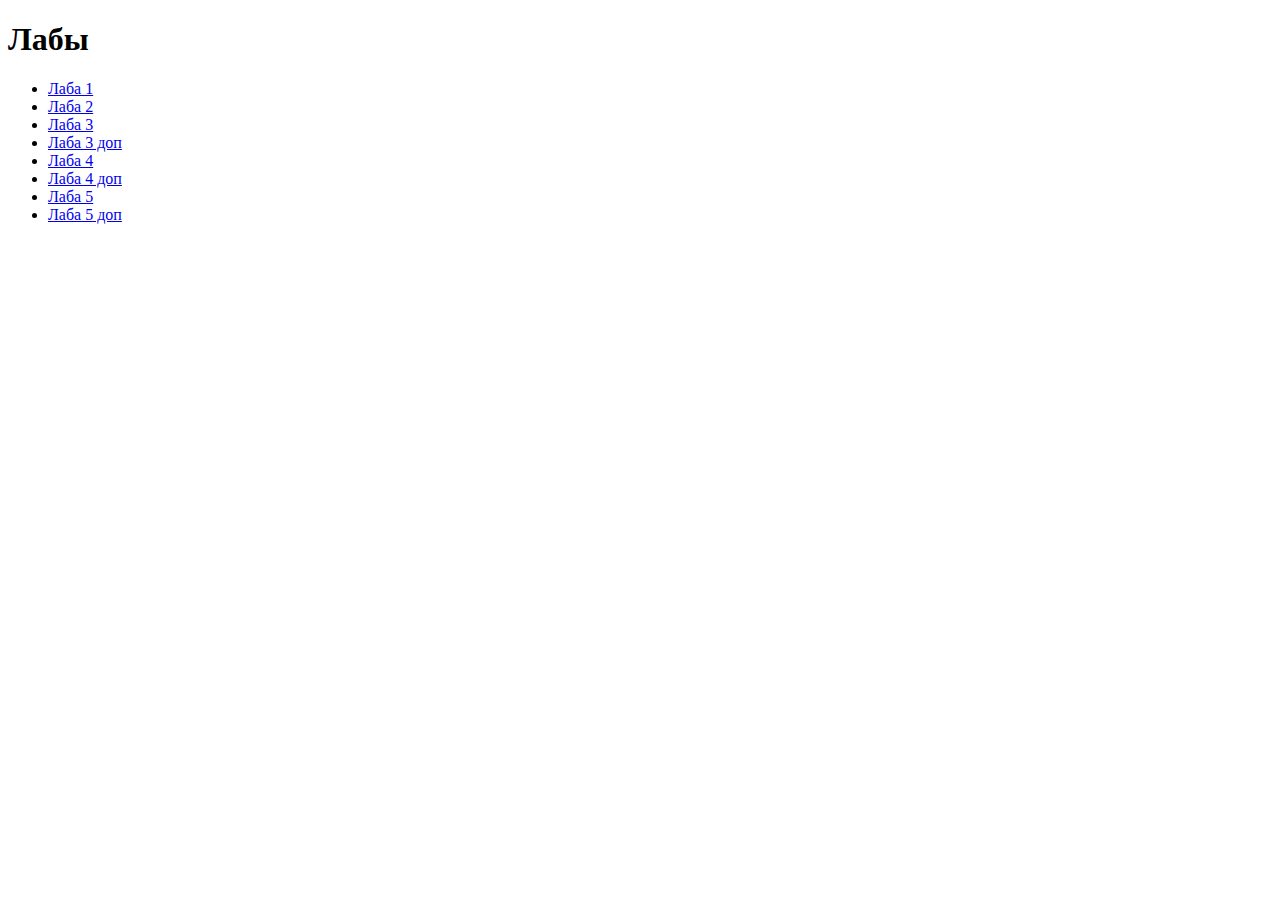
<file: index.html>
<!DOCTYPE html>
<html lang="en">
 <head>
    <meta name="viewport" content="width=device-width, initial-scale=1.0">
    <meta charset="UTF-8">
  <title>LABs</title>
 </head>
 <body>
  <h1>Лабы</h1>
  <ul>
    <li><a href = "laba1/index.html">Лаба 1 </a></li>
    <li><a href = "laba2/6_lab_EVT.html">Лаба 2 </a></li>
    <li><a href = "laba3/EVT_lab7.html">Лаба 3 </a></li>
    <li><a href = "lab3-dop/index.html">Лаба 3 доп </a></li>
     <li><a href = "laba4/EVT_lab8.html">Лаба 4 </a></li>
     <li><a href = "laba4-dop/index.html">Лаба 4 доп</a></li>
     <li><a href = "laba5/EVT_lab9.html">Лаба 5 </a></li>
     <li><a href = "laba5-dop/index.html">Лаба 5 доп </a></li>
  </ul>
 </body>
</html>
</file>
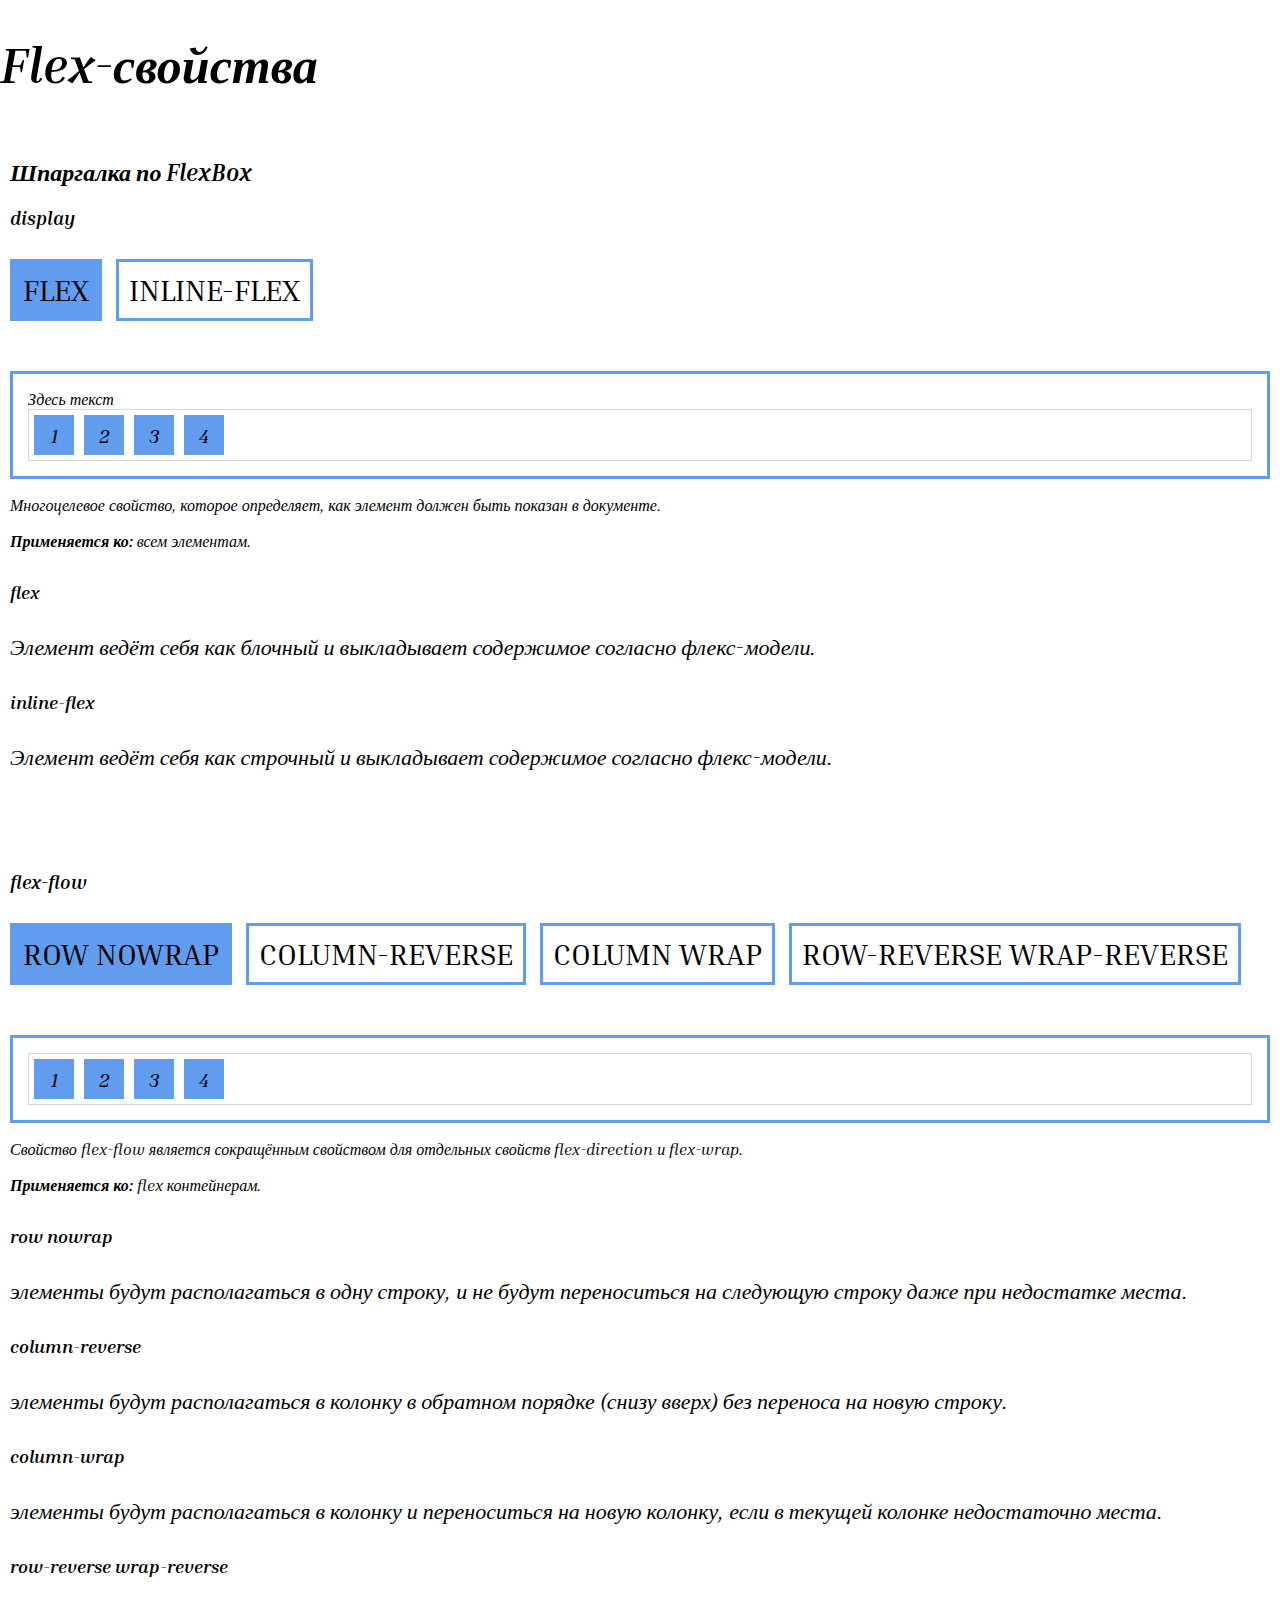
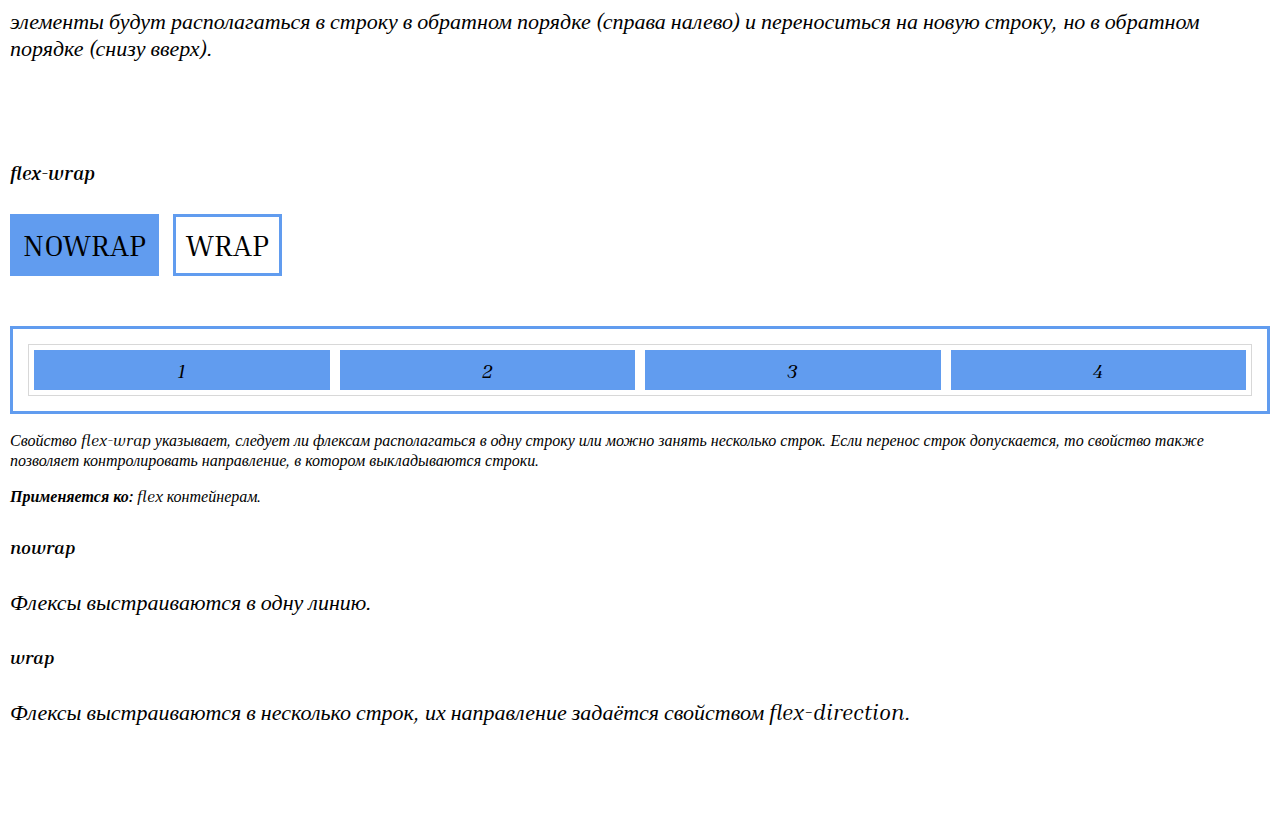
<file: lab3-dop/index.html>
<!DOCTYPE html>
<html lang="en">
<head>
    <meta charset="UTF-8">
    <meta http-equiv="X-UA-Compatible" content="IE=edge">
    <meta name="viewport" content="width=device-width, initial-scale=1.0">
    <link rel="stylesheet" href="style.css">
    <title>Flex</title>
</head>
<body>
    <header>
        <h1>Flex-свойства</h1>
        </header>
    <main>
        <h2>Шпаргалка по FlexBox</h2>
        <div class = 'property flex' id ='first-property'>
            <h3>display</h3>
            <div class = 'buttons'>
                <button id = 'flex-button' class = 'active'>flex</button>
                <button id = 'inline-flex-button'>inline-flex</button>
            </div>
            <div class = 'picture'>
                <p>Здесь текст</p>
                <div class = 'squares'>
                    <div>1</div>
                    <div>2</div>
                    <div>3</div>
                    <div>4</div>
                </div>
            </div>
            <div class = 'description'>
                <p class = 'first-descrip'>Многоцелевое свойство, которое определяет, как элемент должен быть показан в документе.</p>
                <p class = 'second-descrip'>всем элементам.</p>
                <div class = 'property-description'>
                    <h5>flex</h5>
                    <p>
                        Элемент ведёт себя как блочный и выкладывает содержимое согласно флекс-модели.</p>
                </div>
                <div class = 'property-description'>
                    <h5>inline-flex</h5>
                    <p>
                        Элемент ведёт себя как строчный и выкладывает содержимое согласно флекс-модели.</p>
                </div>
            </div>
        </div>
        <div class="property" id="second-property">
            <h3>flex-flow</h3>
            <div class="buttons">
                <button id="row-nowrap-button" class="active">row nowrap</button>
                <button id="column-reverse-button">column-reverse</button>
                <button id="column-wrap-button">column wrap</button>
                <button id="wrap-reverse-button">row-reverse wrap-reverse</button>
            </div>
            <div class="picture">
                <div class="squares">
                    <div>1</div>
                    <div>2</div>
                    <div>3</div>
                    <div>4</div>
                </div>
            </div>
            <div class="description">
                <p class="first-descrip">Свойство flex-flow является сокращённым свойством для отдельных свойств flex-direction и flex-wrap.</p>
                <p class="second-descrip">flex контейнерам.</p>
                <div class="property-description">
                    <h5>row nowrap</h5>
                    <p>
                        элементы будут располагаться в одну строку, и не будут переноситься на следующую строку даже при недостатке места.</p>
                </div>
                <div class="property-description">
                    <h5>column-reverse</h5>
                    <p>
                        элементы будут располагаться в колонку в обратном порядке (снизу вверх) без переноса на новую строку.</p>
                </div>
                <div class="property-description">
                    <h5>column-wrap</h5>
                    <p>
                        элементы будут располагаться в колонку и переноситься на новую колонку, если в текущей колонке недостаточно места.</p>
                </div>
                <div class="property-description">
                    <h5>row-reverse wrap-reverse</h5>
                    <p>
                        элементы будут располагаться в строку в обратном порядке (справа налево) и переноситься на новую строку, но в обратном порядке (снизу вверх).</p>
                </div>
            </div>
        </div>
        
        
        <div class="property" id="third-property">
            <h3>flex-wrap</h3>
            <div class="buttons">
                <button id="nowrap-button" class="active">nowrap</button>
                <button id="wrap-button">wrap</button>
                
            </div>
            <div class="picture">
                <div class="squares">
                    <div>1</div>
                    <div>2</div>
                    <div>3</div>
                    <div>4</div>
                  
                </div>
            </div>
            <div class="description">
                <p class="first-descrip">Свойство flex-wrap указывает, следует ли флексам располагаться в одну строку или можно занять несколько строк. Если перенос строк допускается, то свойство также позволяет контролировать направление, в котором выкладываются строки.</p>
                <p class="second-descrip">flex контейнерам.</p>
                <div class="property-description">
                    <h5>nowrap</h5>
                    <p>Флексы выстраиваются в одну линию.</p>
                </div>
                <div class="property-description">
                    <h5>wrap</h5>
                    <p>Флексы выстраиваются в несколько строк, их направление задаётся свойством flex-direction.</p>
                </div>
               
            </div>
        </div>
    </main>
    
    <script src="script.js"></script>
</body>
</html>
</file>
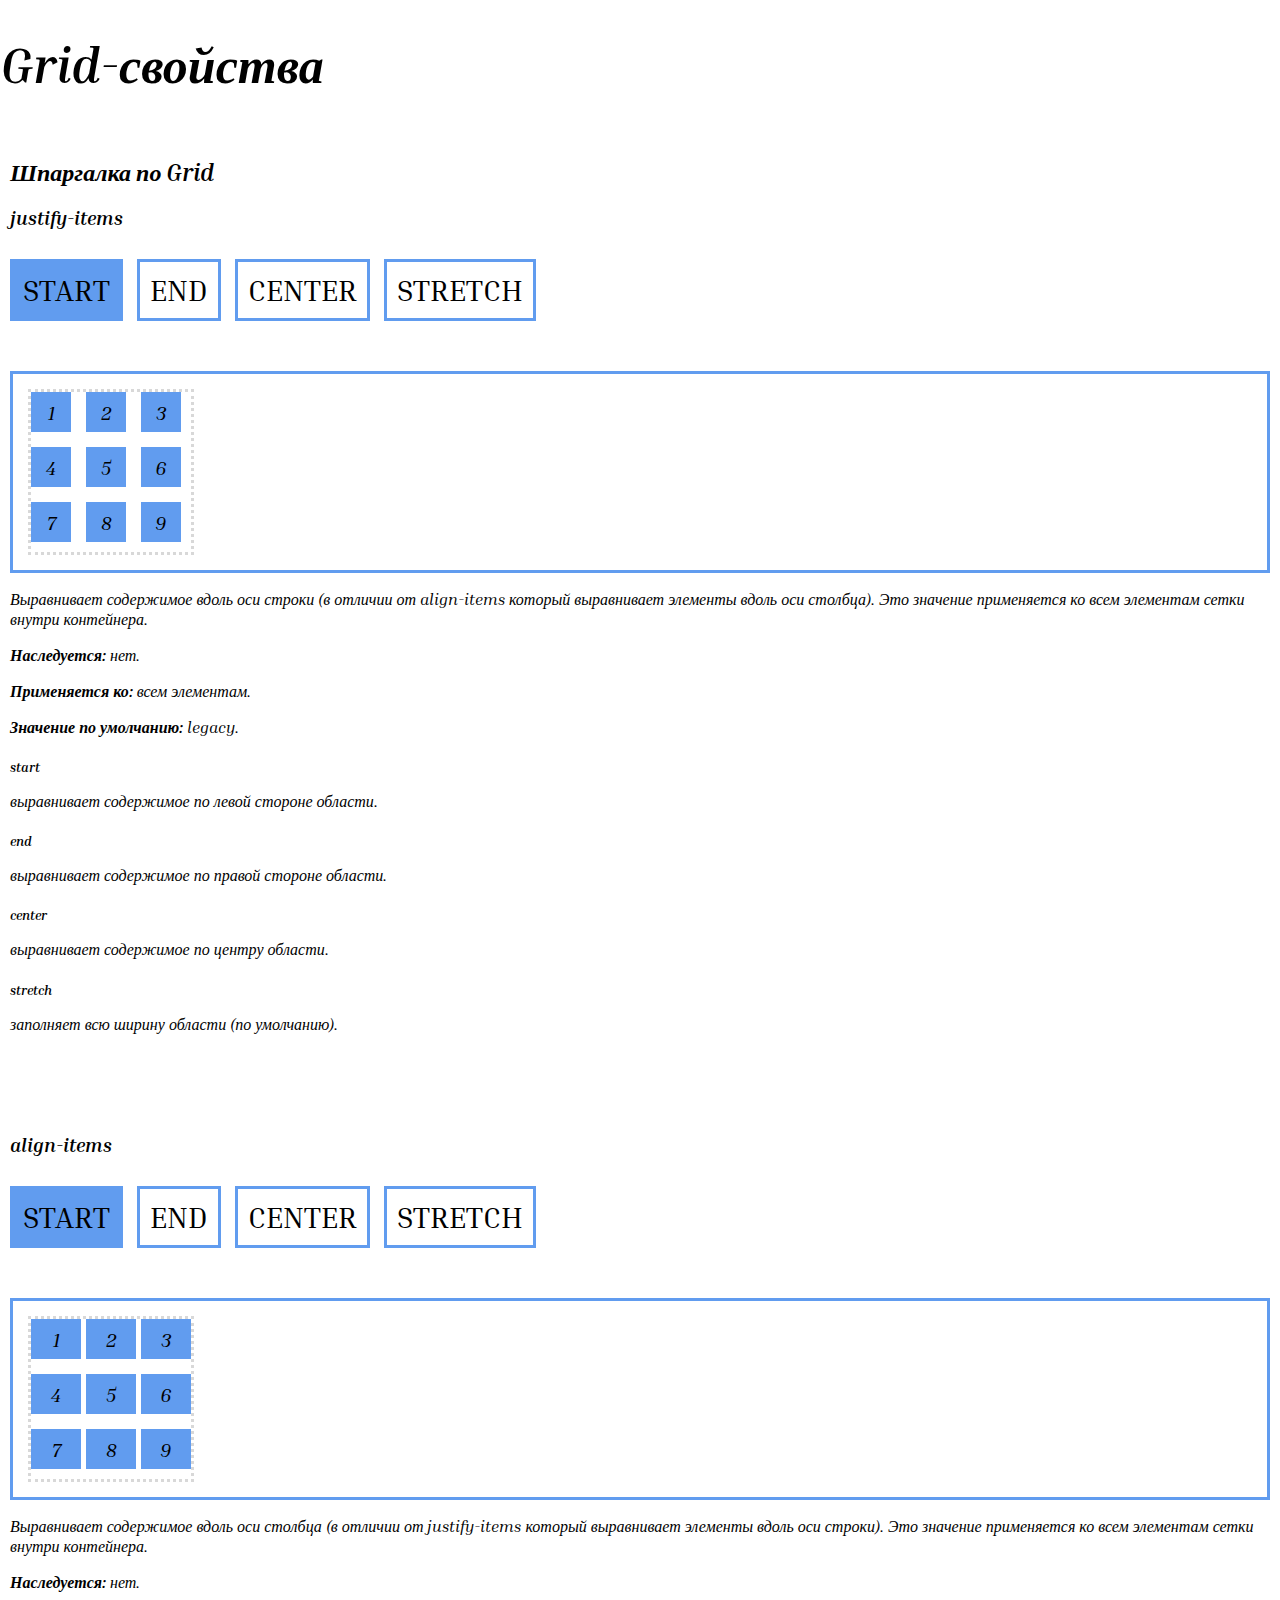
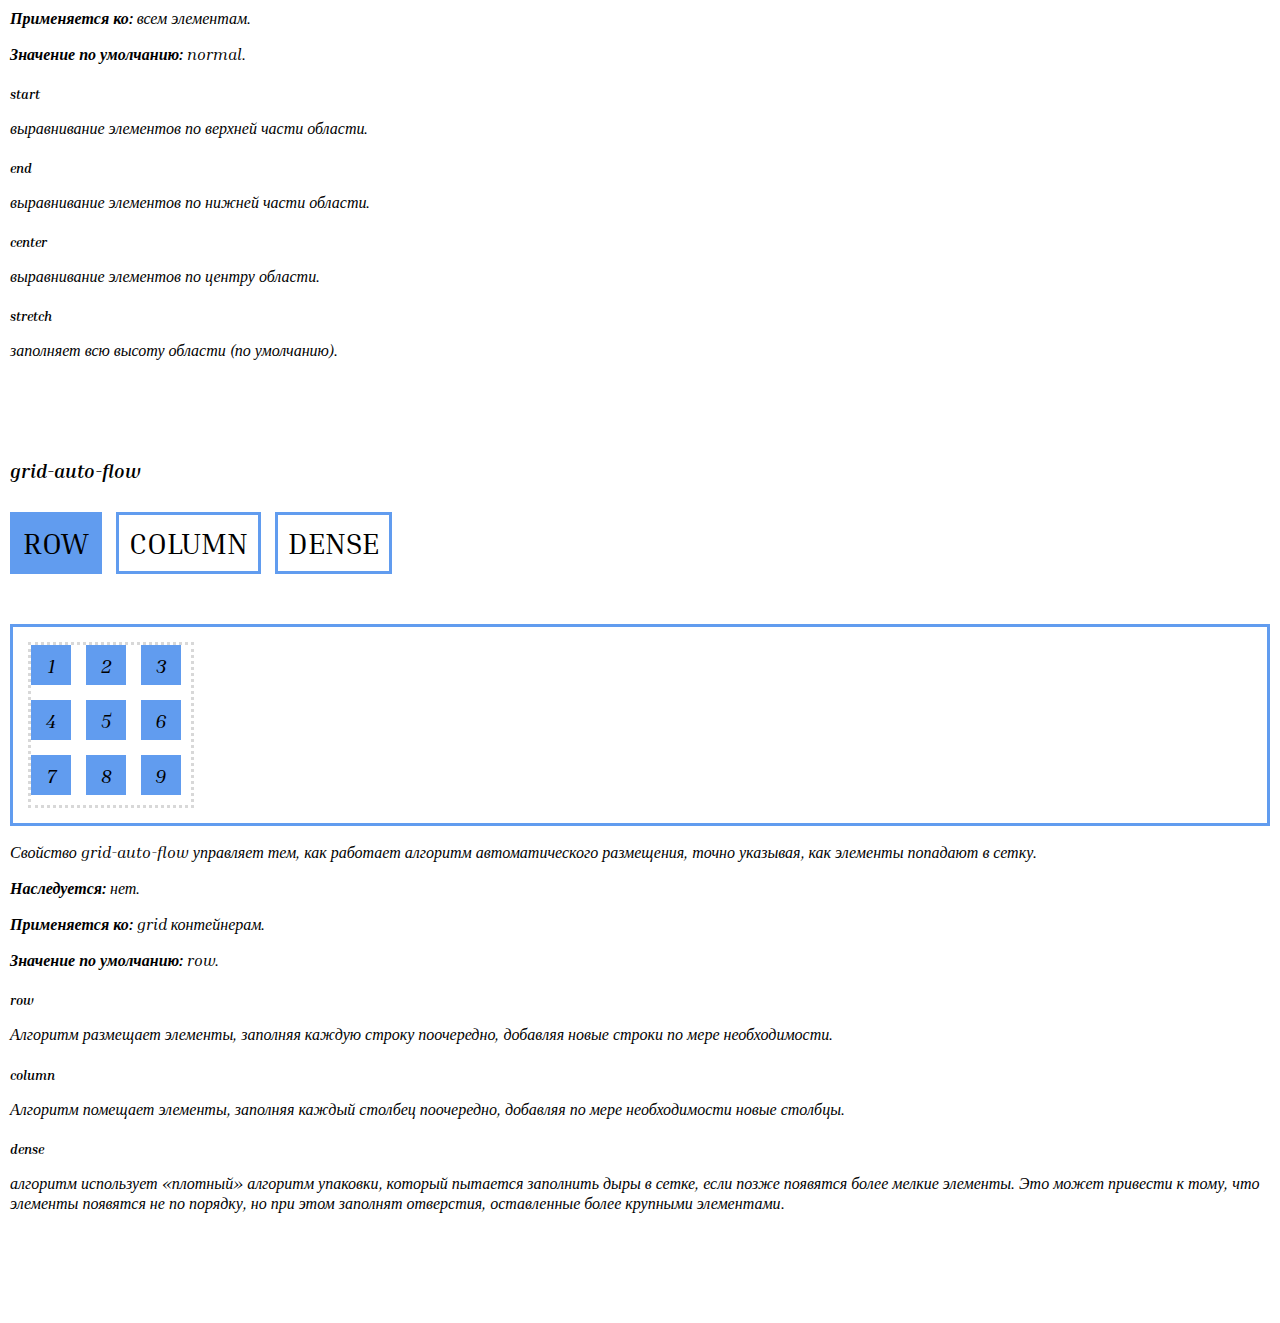
<file: laba4-dop/index.html>
<!DOCTYPE html>
<html lang="en">
<head>
    <meta charset="UTF-8">
    <meta http-equiv="X-UA-Compatible" content="IE=edge">
    <meta name="viewport" content="width=device-width, initial-scale=1.0">
    <link rel="stylesheet" href="style.css">
    <title>grid</title>
</head>
    <body>
        <header>
            <h1>Grid-свойства</h1>
           
        </header>
        <main>
            <h2>Шпаргалка по Grid</h2>
            <div class = 'property start' id ='first-property'>
                <h3>justify-items</h3>
                <div class = 'buttons'>
                    <button id = 'ji-start-button' class = 'active'>start</button>
                    <button id = 'ji-end-button'>end</button>
                    <button id = 'ji-center-button'>center</button>
                    <button id = 'ji-stretch-button'>stretch</button>
                </div>
                <div class = 'picture'>
                    <div class = 'squares'>
                        <div>1</div>
                        <div>2</div>
                        <div>3</div>
                        <div>4</div>
                        <div>5</div>
                        <div>6</div>
                        <div>7</div>
                        <div>8</div>
                        <div>9</div>
                    </div>
                </div>
                <div class = 'description'>
                    <p class = 'first-descrip'>Выравнивает содержимое вдоль оси строки (в отличии от align-items который выравнивает элементы вдоль оси столбца). Это значение применяется ко всем элементам сетки внутри контейнера.</p>
                    <p class = 'second-descrip'> нет.</p>
                    <p class = 'third-descrip'>всем элементам.</p>
                    <p class = 'fourth-descrip'> legacy.</p>
                    <div class = 'property-description'>
                        <h5>start</h5>
                        <p>
                            выравнивает содержимое по левой стороне области.</p>
                    </div>
                    <div class = 'property-description'>
                        <h5>end</h5>
                        <p>
                            выравнивает содержимое по правой стороне области.</p>
                    </div>
                    <div class = 'property-description'>
                        <h5>center</h5>
                        <p>
                            выравнивает содержимое по центру области.</p>
                    </div>
                    <div class = 'property-description'>
                        <h5>stretch</h5>
                        <p>
                            заполняет всю ширину области (по умолчанию).</p>
                    </div>
                </div>
            </div>
            <div class = 'property' id ='second-property'>
                <h3>align-items</h3>
                <div class = 'buttons'>
                    <button id = 'ai-start-button' class = 'active'>start</button>
                    <button id = 'ai-end-button'>end</button>
                    <button id = 'ai-center-button'>center</button>
                    <button id = 'ai-stretch-button'>stretch</button>
                </div>
                <div class = 'picture'>
                    <div class = 'squares'>
                        <div>1</div>
                        <div>2</div>
                        <div>3</div>
                        <div>4</div>
                        <div>5</div>
                        <div>6</div>
                        <div>7</div>
                        <div>8</div>
                        <div>9</div>
                    </div>
                </div>
                <div class = 'description'>
                    <p class = 'first-descrip'>Выравнивает содержимое вдоль оси столбца (в отличии от justify-items который выравнивает элементы вдоль оси строки). Это значение применяется ко всем элементам сетки внутри контейнера.</p>
                    <p class = 'second-descrip'> нет.</p>
                    <p class = 'third-descrip'>всем элементам.</p>
                    <p class = 'fourth-descrip'> normal.</p>
                    <div class = 'property-description'>
                        <h5>start</h5>
                        <p>
                            выравнивание элементов по верхней части области.</p>
                    </div>
                    <div class = 'property-description'>
                        <h5>end</h5>
                        <p>
                            выравнивание элементов по нижней части области.</p>
                    </div>
                    <div class = 'property-description'>
                        <h5>center</h5>
                        <p>
                            выравнивание элементов по центру области.</p>
                    </div>
                    <div class = 'property-description'>
                        <h5>stretch</h5>
                        <p>
                            заполняет всю высоту области (по умолчанию).</p>
                    </div>
                </div>
            </div>
            <div class = 'property' id ='third-property'>
                <h3>grid-auto-flow</h3>
                <div class = 'buttons'>
                    <button id = 'gaf-row-button' class = 'active'>row</button>
                    <button id = 'gaf-column-button'>column</button>
                    <button id = 'gaf-dense-button'>dense</button>
                </div>
                <div class = 'picture'>
                    <div class = 'squares'>
                        <div>1</div>
                        <div>2</div>
                        <div>3</div>
                        <div>4</div>
                        <div>5</div>
                        <div>6</div>
                        <div>7</div>
                        <div>8</div>
                        <div>9</div>
                    </div>
                </div>
                <div class = 'description'>
                    <p class = 'first-descrip'>
                        Свойство grid-auto-flow управляет тем, как работает алгоритм автоматического размещения, точно указывая, как элементы попадают в сетку.</p>
                        <p class = 'second-descrip'> нет.</p>
                        <p class = 'third-descrip'>grid контейнерам.</p>
                        <p class = 'fourth-descrip'>  row.</p>
                        <div class = 'property-description'>
                            <h5>row</h5>
                            <p>Алгоритм размещает элементы, заполняя каждую строку поочередно, добавляя новые строки по мере необходимости.</p>
                        </div>
                        <div class = 'property-description'>
                            <h5>column</h5>
                            <p>Алгоритм помещает элементы, заполняя каждый столбец поочередно, добавляя по мере необходимости новые столбцы.</p>
                        </div>
                        <div class = 'property-description'>
                            <h5>dense</h5>
                            <p>алгоритм использует «плотный» алгоритм упаковки, который пытается заполнить дыры в сетке, если позже появятся более мелкие элементы. Это может привести к тому, что элементы появятся не по порядку, но при этом заполнят отверстия, оставленные более крупными элементами.</p>
                        </div>
                    </div>
            </div>
        </main>
    </body>
    <script src = 'script.js'></script>
</html>
</file>
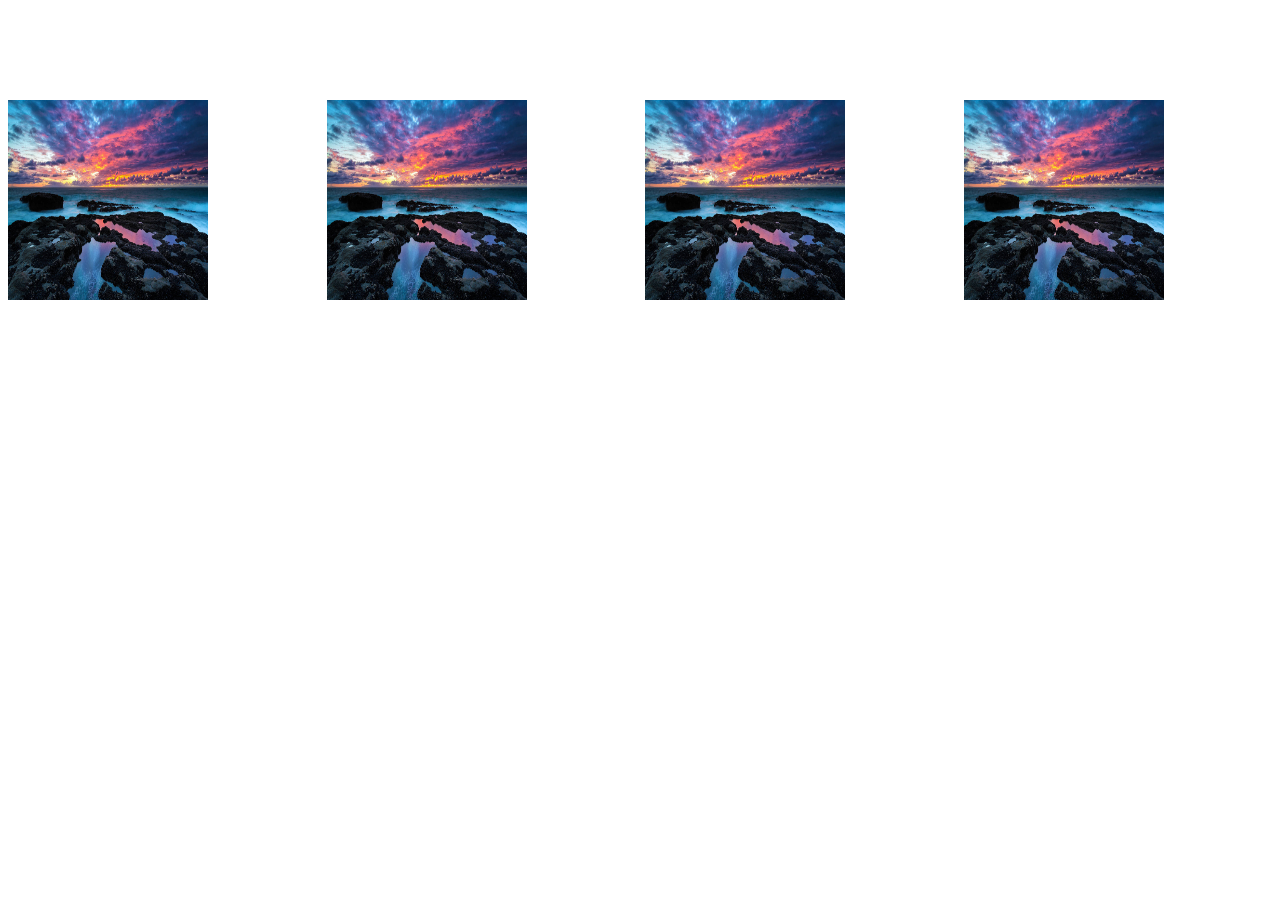
<file: laba5-dop/index.html>
<!DOCTYPE html>
<html lang="en">
<head>
    <meta charset="UTF-8">
    <meta http-equiv="X-UA-Compatible" content="IE=edge">
    <meta name="viewport" content="width=device-width, initial-scale=1.0">
    <link rel="stylesheet" href="style.css">
    <title>Flex</title>
</head>
<body>
    <div class = 'images'>
        <div class = 'image-container'>
            <img src = 'image.jpg'>
        </div>
        <div class = 'image-container'>
            <img src = 'image.jpg'>
        </div>
        <div class = 'image-container'>
            <img src = 'image.jpg'>
        </div>
        <div class = 'image-container'>
            <img src = 'image.jpg'>
        </div>
    </div>
</body>
</html>
</file>
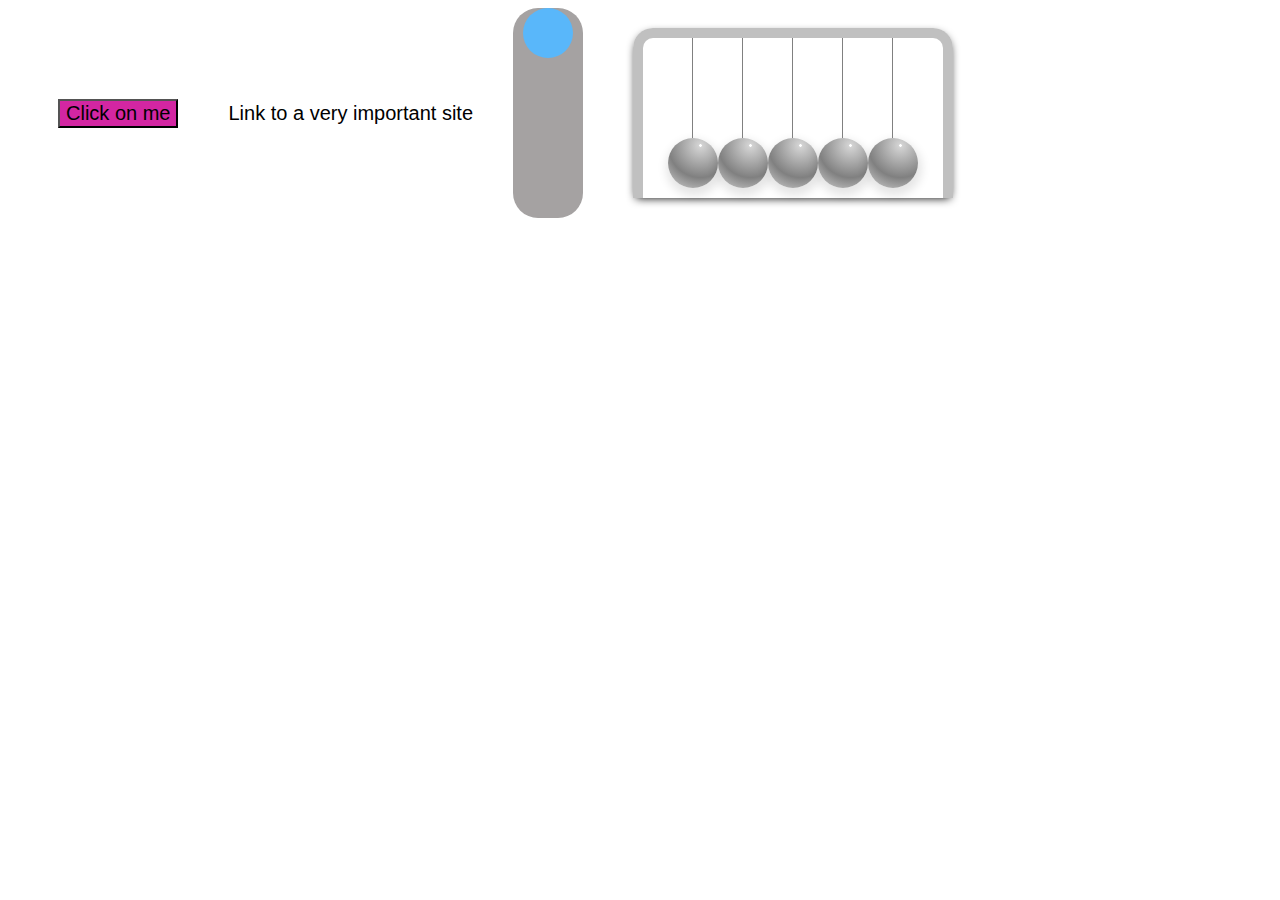
<file: laba2/6_lab_EVT.html>
<!DOCTYPE html>
<html lang="en">
<head>
    <meta charset="UTF-8">
    <meta http-equiv="X-UA-Compatible" content="IE=edge">
    <meta name="viewport" content="width=device-width, initial-scale=1.0">
    <link rel="stylesheet" href="style.css">
    <title>Анимации</title>
</head>
<body>
       <main>
        <div class = 'content'>
            <button>Click on me</button>
            <a href="#">Link to a very important site</a>  
            <div class="border">
                <div id="ball-container">
                  <div id="ball">
                  </div>
                </div>
              </div>
              <div class="container newton-container ">
                <div class="newton_cradle">
                    <div class="ball"></div>
                    <div class="ball"></div>
                    <div class="ball"></div>
                    <div class="ball"></div>
                    <div class="ball"></div>
                  </div>
              </div>                                   
    </main>
</body>                                                                                           
</html>
</file>
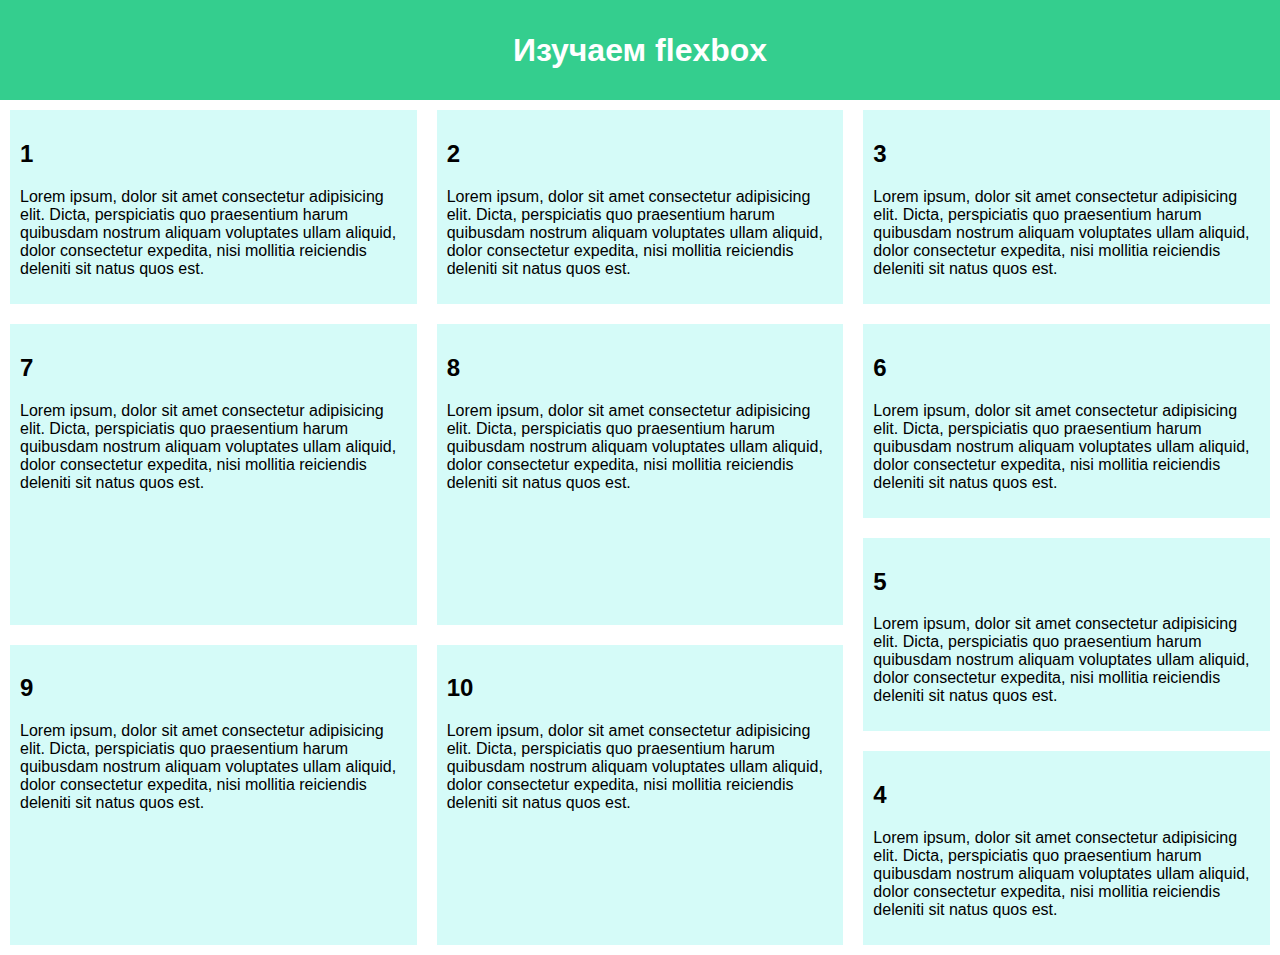
<file: laba3/EVT_lab7.html>
<!DOCTYPE html>
<html lang="en">
<head>
    <meta charset="UTF-8">
    <meta http-equiv="X-UA-Compatible" content="IE=edge">
    <meta name="viewport" content="width=device-width, initial-scale=1.0">
    <link rel="stylesheet" href="style.css">
    <title>Flex</title>
</head>
<body>
    <header>
        <h1>Изучаем flexbox</h1>
    </header>
    <div class = 'container'>
        <div class = 'first-line'>
            <article>
                <h2>1</h2>
                <p>Lorem ipsum, dolor sit amet consectetur adipisicing elit. Dicta, perspiciatis quo praesentium harum quibusdam nostrum aliquam voluptates ullam aliquid, dolor consectetur expedita, nisi mollitia reiciendis deleniti sit natus quos est.
                </p>
            </article>
            <article>
                <h2>2</h2>
                <p>Lorem ipsum, dolor sit amet consectetur adipisicing elit. Dicta, perspiciatis quo praesentium harum quibusdam nostrum aliquam voluptates ullam aliquid, dolor consectetur expedita, nisi mollitia reiciendis deleniti sit natus quos est.
                </p>
            </article>
            <article>
                <h2>3</h2>
                <p>Lorem ipsum, dolor sit amet consectetur adipisicing elit. Dicta, perspiciatis quo praesentium harum quibusdam nostrum aliquam voluptates ullam aliquid, dolor consectetur expedita, nisi mollitia reiciendis deleniti sit natus quos est.
                </p>
            </article>
        </div>
        <div class = 'second-line'>
            <div class = 'first-column'>
                <article>
                    <h2>4</h2>
                    <p>Lorem ipsum, dolor sit amet consectetur adipisicing elit. Dicta, perspiciatis quo praesentium harum quibusdam nostrum aliquam voluptates ullam aliquid, dolor consectetur expedita, nisi mollitia reiciendis deleniti sit natus quos est.
                    </p>
                </article>
                <article>
                    <h2>5</h2>
                    <p>Lorem ipsum, dolor sit amet consectetur adipisicing elit. Dicta, perspiciatis quo praesentium harum quibusdam nostrum aliquam voluptates ullam aliquid, dolor consectetur expedita, nisi mollitia reiciendis deleniti sit natus quos est.
                    </p>
                </article>
                <article>
                    <h2>6</h2>
                    <p>Lorem ipsum, dolor sit amet consectetur adipisicing elit. Dicta, perspiciatis quo praesentium harum quibusdam nostrum aliquam voluptates ullam aliquid, dolor consectetur expedita, nisi mollitia reiciendis deleniti sit natus quos est.
                    </p>
                </article>
            </div>
            <div class = 'second-column'>
                <div class = 'row-7-8'>
                    <article>
                        <h2>7</h2>
                        <p>Lorem ipsum, dolor sit amet consectetur adipisicing elit. Dicta, perspiciatis quo praesentium harum quibusdam nostrum aliquam voluptates ullam aliquid, dolor consectetur expedita, nisi mollitia reiciendis deleniti sit natus quos est.
                        </p>
                    </article><article>
                        <h2>8</h2>
                        <p>Lorem ipsum, dolor sit amet consectetur adipisicing elit. Dicta, perspiciatis quo praesentium harum quibusdam nostrum aliquam voluptates ullam aliquid, dolor consectetur expedita, nisi mollitia reiciendis deleniti sit natus quos est.
                        </p>
                    </article>
                </div>
                <div class = 'row-9-10'>
                 <article>
                    <h2>9</h2>
                    <p>Lorem ipsum, dolor sit amet consectetur adipisicing elit. Dicta, perspiciatis quo praesentium harum quibusdam nostrum aliquam voluptates ullam aliquid, dolor consectetur expedita, nisi mollitia reiciendis deleniti sit natus quos est.
                    </p>
                 </article>
                 <article>
                    <h2>10</h2>
                    <p>Lorem ipsum, dolor sit amet consectetur adipisicing elit. Dicta, perspiciatis quo praesentium harum quibusdam nostrum aliquam voluptates ullam aliquid, dolor consectetur expedita, nisi mollitia reiciendis deleniti sit natus quos est.
                    </p>
                 </article>
                </div>
            </div>
    </div>
</body>
</html>
</file>
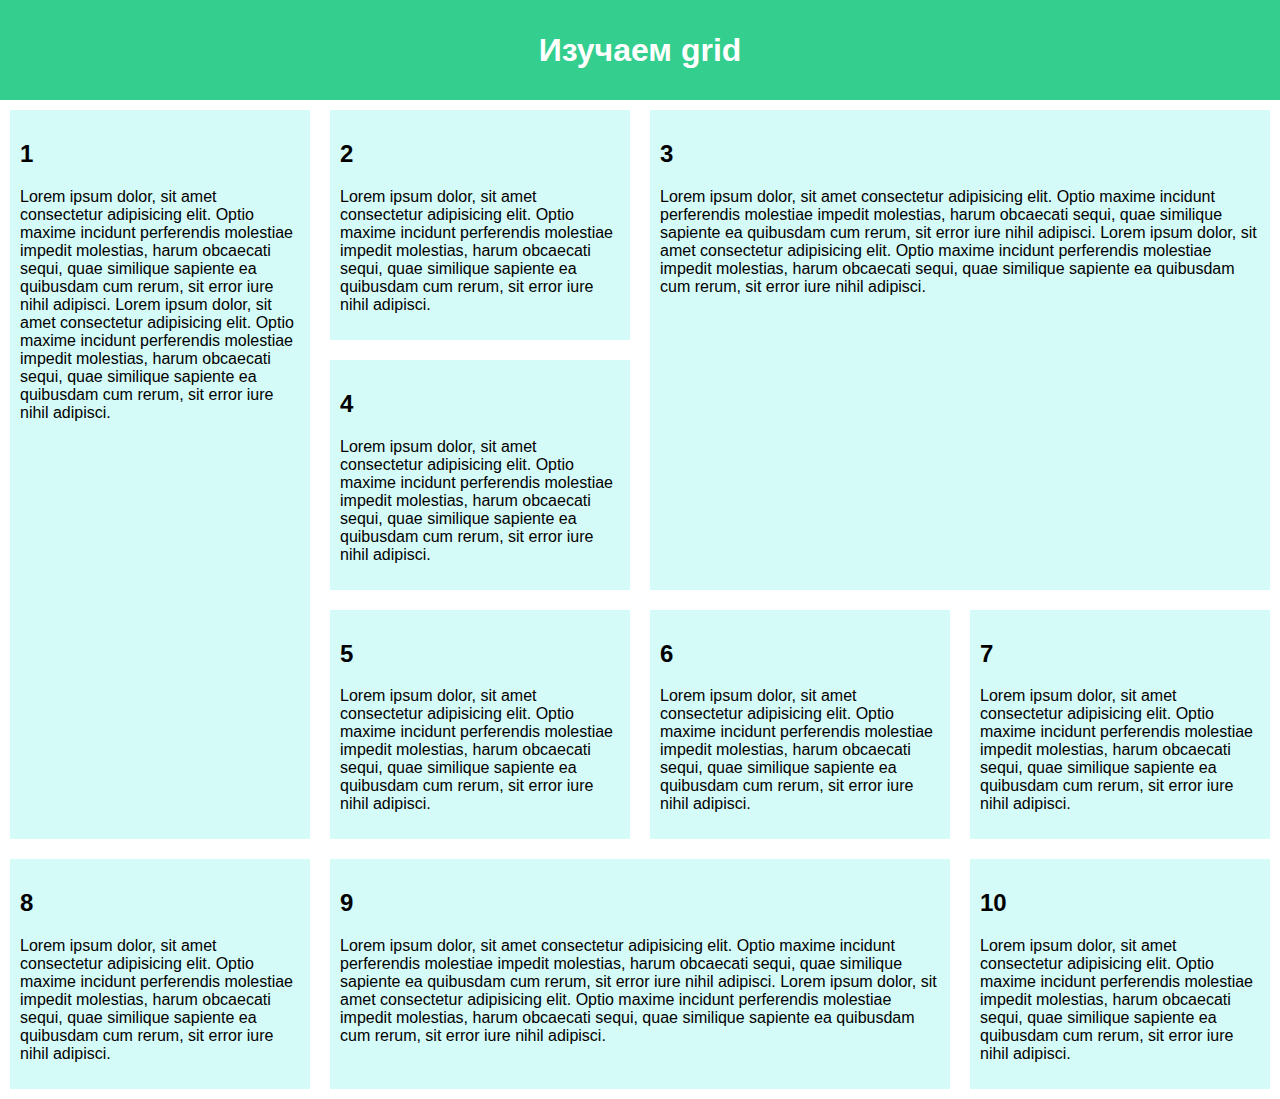
<file: laba4/EVT_lab8.html>
<!DOCTYPE html>
<html lang="en">
<head>
    <meta charset="UTF-8">
    <meta http-equiv="X-UA-Compatible" content="IE=edge">
    <meta name="viewport" content="width=device-width, initial-scale=1.0">
    <link rel="stylesheet" href="style.css">
    <title>grid</title>
</head>
<body>
    <header>
        <h1>Изучаем grid</h1>
    </header>
    <div class="grid">
        <article>
            <h2>1</h2>
            <p>Lorem ipsum dolor, sit amet consectetur adipisicing elit. Optio maxime incidunt perferendis molestiae impedit molestias, harum obcaecati sequi, quae similique sapiente ea quibusdam cum rerum, sit error iure nihil adipisci.
                Lorem ipsum dolor, sit amet consectetur adipisicing elit. Optio maxime incidunt perferendis molestiae impedit molestias, harum obcaecati sequi, quae similique sapiente ea quibusdam cum rerum, sit error iure nihil adipisci.</p>
        </article>
        <article>
            <h2>2</h2>
            <p>Lorem ipsum dolor, sit amet consectetur adipisicing elit. Optio maxime incidunt perferendis molestiae impedit molestias, harum obcaecati sequi, quae similique sapiente ea quibusdam cum rerum, sit error iure nihil adipisci.
            </p>
        </article>
        <article>
            <h2>3</h2>
            <p>Lorem ipsum dolor, sit amet consectetur adipisicing elit. Optio maxime incidunt perferendis molestiae impedit molestias, harum obcaecati sequi, quae similique sapiente ea quibusdam cum rerum, sit error iure nihil adipisci.
                Lorem ipsum dolor, sit amet consectetur adipisicing elit. Optio maxime incidunt perferendis molestiae impedit molestias, harum obcaecati sequi, quae similique sapiente ea quibusdam cum rerum, sit error iure nihil adipisci.</p>
        </article>
        <article>
            <h2>4</h2>
            <p>Lorem ipsum dolor, sit amet consectetur adipisicing elit. Optio maxime incidunt perferendis molestiae impedit molestias, harum obcaecati sequi, quae similique sapiente ea quibusdam cum rerum, sit error iure nihil adipisci.
            </p>
        </article>
        <article>
            <h2>5</h2>
            <p>Lorem ipsum dolor, sit amet consectetur adipisicing elit. Optio maxime incidunt perferendis molestiae impedit molestias, harum obcaecati sequi, quae similique sapiente ea quibusdam cum rerum, sit error iure nihil adipisci.
            </p>
        </article>
        <article>
            <h2>6</h2>
            <p>Lorem ipsum dolor, sit amet consectetur adipisicing elit. Optio maxime incidunt perferendis molestiae impedit molestias, harum obcaecati sequi, quae similique sapiente ea quibusdam cum rerum, sit error iure nihil adipisci.
            </p>
        </article>
        <article>
            <h2>7</h2>
            <p>Lorem ipsum dolor, sit amet consectetur adipisicing elit. Optio maxime incidunt perferendis molestiae impedit molestias, harum obcaecati sequi, quae similique sapiente ea quibusdam cum rerum, sit error iure nihil adipisci.
            </p>
        </article>
        <article>
            <h2>8</h2>
            <p>Lorem ipsum dolor, sit amet consectetur adipisicing elit. Optio maxime incidunt perferendis molestiae impedit molestias, harum obcaecati sequi, quae similique sapiente ea quibusdam cum rerum, sit error iure nihil adipisci.
            </p>
        </article>
        <article>
            <h2>9</h2>
            <p>Lorem ipsum dolor, sit amet consectetur adipisicing elit. Optio maxime incidunt perferendis molestiae impedit molestias, harum obcaecati sequi, quae similique sapiente ea quibusdam cum rerum, sit error iure nihil adipisci.
                Lorem ipsum dolor, sit amet consectetur adipisicing elit. Optio maxime incidunt perferendis molestiae impedit molestias, harum obcaecati sequi, quae similique sapiente ea quibusdam cum rerum, sit error iure nihil adipisci.</p>
        </article>
        <article>
            <h2>10</h2>
            <p>Lorem ipsum dolor, sit amet consectetur adipisicing elit. Optio maxime incidunt perferendis molestiae impedit molestias, harum obcaecati sequi, quae similique sapiente ea quibusdam cum rerum, sit error iure nihil adipisci.
            </p>
        </article>
    </div>   
       
      
</body>
</html>
</file>
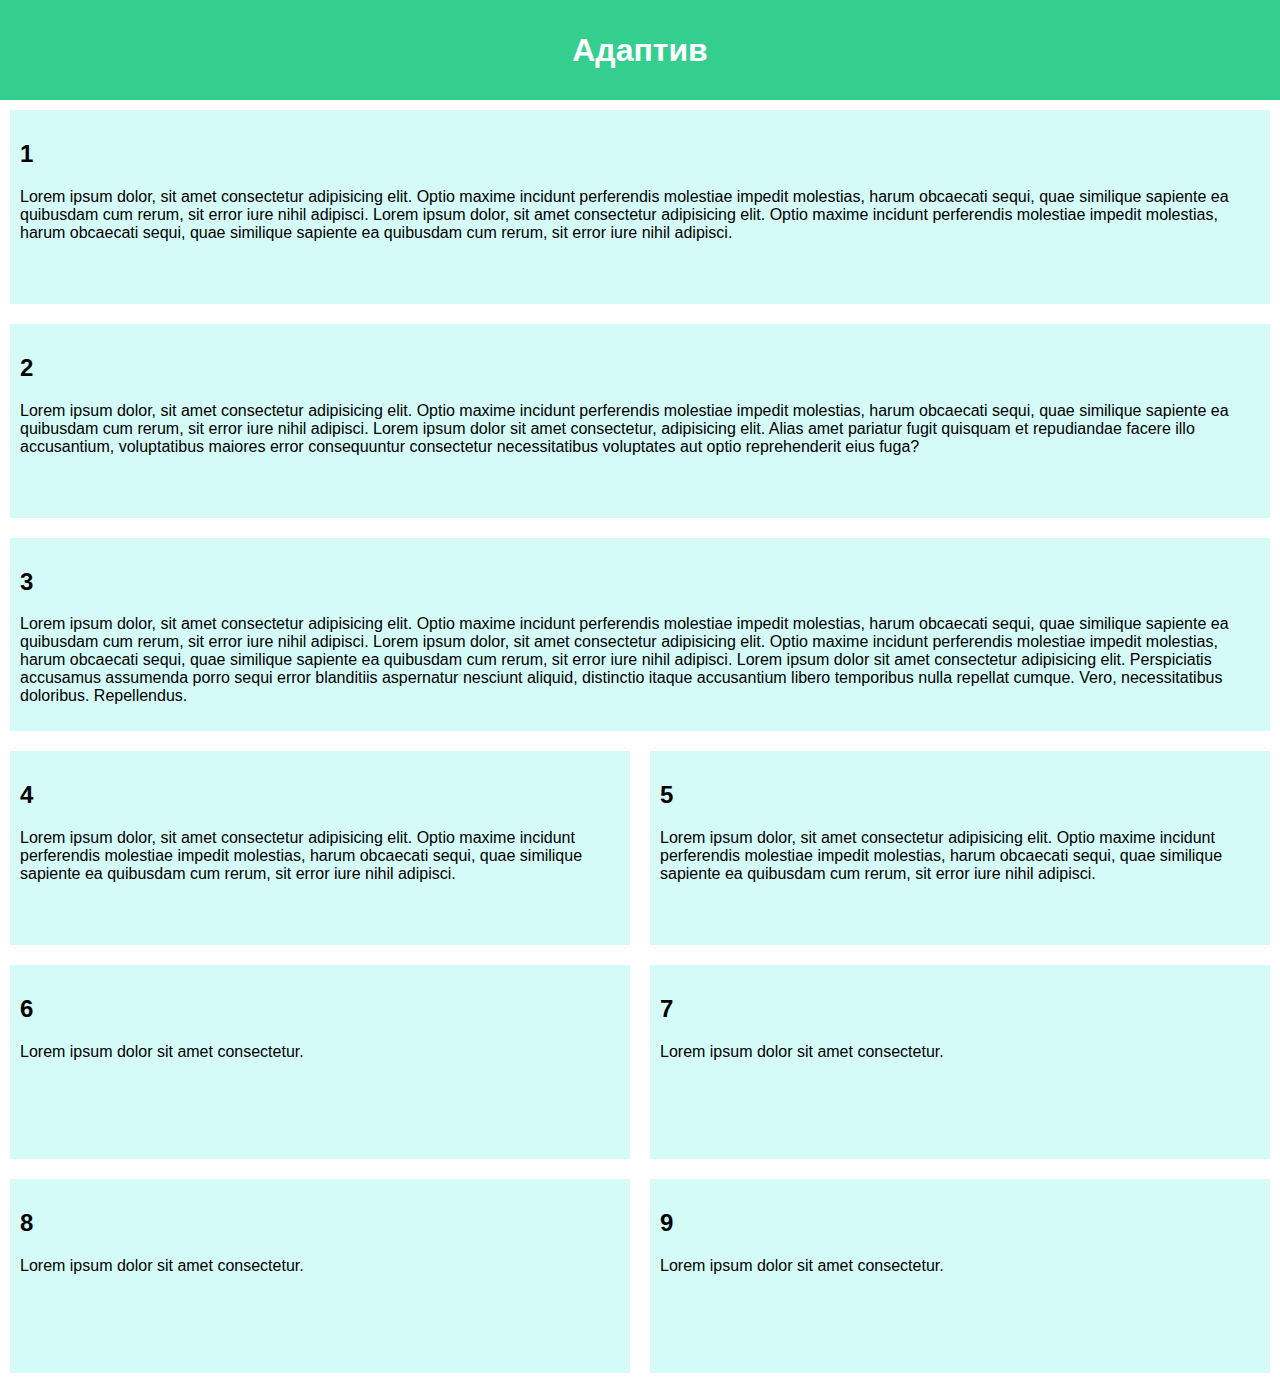
<file: laba5/EVT_lab9.html>
<!DOCTYPE html>
<html lang="en">
<head>
    <meta charset="UTF-8">
    <meta http-equiv="X-UA-Compatible" content="IE=edge">
    <meta name="viewport" content="width=device-width, initial-scale=1.0">
    <link rel="stylesheet" href="style.css">
    <title>Адаптив</title>
</head>
<body>
    <header>
        <h1>Адаптив</h1>
    </header>
    <div class="adaptive">
        <article>
            <h2>1</h2>
            <p>Lorem ipsum dolor, sit amet consectetur adipisicing elit. Optio maxime incidunt perferendis molestiae impedit molestias, harum obcaecati sequi, quae similique sapiente ea quibusdam cum rerum, sit error iure nihil adipisci.
                Lorem ipsum dolor, sit amet consectetur adipisicing elit. Optio maxime incidunt perferendis molestiae impedit molestias, harum obcaecati sequi, quae similique sapiente ea quibusdam cum rerum, sit error iure nihil adipisci.</p>
        </article>
        <article>
            <h2>2</h2>
            <p>Lorem ipsum dolor, sit amet consectetur adipisicing elit. Optio maxime incidunt perferendis molestiae impedit molestias, harum obcaecati sequi, quae similique sapiente ea quibusdam cum rerum, sit error iure nihil adipisci.
            Lorem ipsum dolor sit amet consectetur, adipisicing elit. Alias amet pariatur fugit quisquam et repudiandae facere illo accusantium, voluptatibus maiores error consequuntur consectetur necessitatibus voluptates aut optio reprehenderit eius fuga?
        </p>
        </article>
        <article>
            <h2>3</h2>
            <p>Lorem ipsum dolor, sit amet consectetur adipisicing elit. Optio maxime incidunt perferendis molestiae impedit molestias, harum obcaecati sequi, quae similique sapiente ea quibusdam cum rerum, sit error iure nihil adipisci.
                Lorem ipsum dolor, sit amet consectetur adipisicing elit. Optio maxime incidunt perferendis molestiae impedit molestias, harum obcaecati sequi, quae similique sapiente ea quibusdam cum rerum, sit error iure nihil adipisci.
            Lorem ipsum dolor sit amet consectetur adipisicing elit. Perspiciatis accusamus assumenda porro sequi error blanditiis aspernatur nesciunt aliquid, distinctio itaque accusantium libero temporibus nulla repellat cumque. Vero, necessitatibus doloribus. Repellendus.
        </p>
        </article>
        <article>
            <h2>4</h2>
            <p>Lorem ipsum dolor, sit amet consectetur adipisicing elit. Optio maxime incidunt perferendis molestiae impedit molestias, harum obcaecati sequi, quae similique sapiente ea quibusdam cum rerum, sit error iure nihil adipisci.
            </p>
        </article>
        <article>
            <h2>5</h2>
            <p>Lorem ipsum dolor, sit amet consectetur adipisicing elit. Optio maxime incidunt perferendis molestiae impedit molestias, harum obcaecati sequi, quae similique sapiente ea quibusdam cum rerum, sit error iure nihil adipisci.
            </p>
        </article>
        <article>
            <h2>6</h2>
            <p> Lorem ipsum dolor sit amet consectetur.
            </p>
        </article>
        <article>
            <h2>7</h2>
            <p>Lorem ipsum dolor sit amet consectetur.
            </p>
        </article>
        <article>
            <h2>8</h2>
            <p>Lorem ipsum dolor sit amet consectetur.
            </p>
        </article>
        <article>
            <h2>9</h2>
            <p>Lorem ipsum dolor sit amet consectetur.
            </p>
        </article>
    </div>       
      
</body>
</html>
</file>
<file: lab3-dop/style.css>
@import url('https://fonts.googleapis.com/css2?family=Inria+Serif:ital,wght@0,300;0,400;0,700;1,300;1,400;1,700&display=swap');
body {
    padding: 0;
    margin: 0;
    font-family: "Inria Serif", serif;
    font-weight: 400;
    font-style: italic;
}

h1 {
    font-size: 50px;
}

main {
    padding: 10px;
}
.property {
    margin-bottom: 100px;
}
button {
    background-color:transparent;
    text-transform: uppercase;
    font-size: 30px;
    font-family: "Inria Serif", serif;
    padding: 10px;
    margin-right: 10px;
    border: 3px solid rgb(97, 156, 239);
}
button.active {
    background-color:rgb(97, 156, 239) ;
}
.buttons {
    margin-top: 30px;
    margin-bottom: 50px;
}
.picture {
    border: 3px solid rgb(97, 156, 239);
    padding: 15px;
}
.squares {
    border: 1px solid rgb(216, 216, 216);
    display: flex;
}
.squares div {
    background-color:rgb(97, 156, 239) ;
    width: 40px;
    height: 40px;
    margin: 5px;
    display: flex;
    justify-content: center;
    align-items: center;
    font-size: 20px;
}
.picture p{
    margin: 0;
}
.second-descrip::before{
    content:"Применяется ко: ";
    font-weight: 600;
}
h5 {
    margin-bottom:Ъ 10px;
}
.property-description {
    font-size: 22px; 
    
    
  
}
#first-property.flex .squares {
    display: flex;
}
#first-property.inline-flex .picture {
    display: inline-flex;
}


#second-property.row-nowrap .squares {
    display: flex;
    flex-flow: row nowrap;
}
#second-property.column-reverse .squares {
    display: flex;
    flex-flow: column-reverse;
}
#second-property.column-wrap .squares {
    display: flex;
    flex-flow: column wrap;
}
#second-property.row-reverse-wrap .squares {
    display: flex;
    flex-flow: row-reverse wrap-reverse;
}
#third-property .squares{
    display: flex;
    align-items: flex-start;
}
#third-property .squares {
    display: flex;
    align-items: flex-start;
}

#third-property .squares div {
    width: 40%;
}

#third-property.wrap .squares {
    flex-wrap: wrap;
}

#third-property.nowrap .squares {
    flex-wrap: nowrap;
}
</file>
<file: laba4-dop/style.css>
@import url('https://fonts.googleapis.com/css2?family=Inria+Serif:ital,wght@0,300;0,400;0,700;1,300;1,400;1,700&display=swap');
body {
    padding: 0;
    margin: 0;
    font-family: "Inria Serif", serif;
    font-weight: 400;
    font-style: italic;
}

h1 {
    font-size: 50px;
}

main {
    padding: 10px;
}
.property {
    margin-bottom: 100px;
}
button {
    background-color:transparent;
    text-transform: uppercase;
    font-size: 30px;
    font-family: "Inria Serif", serif;
    padding: 10px;
    margin-right: 10px;
    border: 3px solid rgb(97, 156, 239);
}
button.active {
    background-color:rgb(97, 156, 239) ;
}
.buttons {
    margin-top: 30px;
    margin-bottom: 50px;/*между кнопками и табличкой цифрами*/
}
.picture {
    border: 3px solid rgb(97, 156, 239);
    padding: 15px;
}
.squares {
    border: 3px dotted rgb(216, 216, 216);
    display: grid;
    grid-template-columns: repeat(3,50px);
    grid-template-rows: repeat(3, 50px);
    width: fit-content;
    height: 160px;
    grid-gap: 5px;
}
.squares div {
    background-color:rgb(97, 156, 239) ;
    display: flex;
    justify-content: center;
    align-items: center;
    font-size: 20px;
    width: 40px;
    height: 40px;
    margin: 0;
}

.second-descrip::before{
  content:"Наследуется: ";
  font-weight: 600;
}
.third-descrip::before{
    content:"Применяется ко: ";
    font-weight: 600;
}
.fourth-descrip::before{
  content:"Значение по умолчанию: ";
  font-weight: 600;
}
h5 {
    margin-bottom: 10px;
}
#first-property.start .squares {
  display: grid;
  justify-items: start;
}
#first-property.end .squares {
  display: grid;
  justify-items: end;
}
#first-property.center .squares {
  display: grid;
  justify-items: center;
}
#first-property.stretch .squares {
  display: grid;
  justify-items: stretch;
}
#first-property.stretch .squares div {
    display: grid;
    width: unset;/* элемент будет наследовать ширину от родительского элемента, если таковой имеется*/
    height: unset;
}
#second-property .squares div {
    width: 100%;
}
#second-property.start .squares  {
    display: grid;
    align-items: start;
}
#second-property.end .squares  {
    display: grid;
    align-items: end;
}
#second-property.center .squares {
    display: grid;
    align-items: center;
}
#second-property.stretch .squares div {
    display: grid;
    width: unset;
    height: unset;
}
#third-property.row .squares {
    display: grid;
    grid-auto-flow: row;
}
#third-property.column .squares {
    display: grid;
    grid-auto-flow: column;
}
#third-property.dense .squares {
    display: grid;
    grid-auto-flow: dense;
}
</file>
<file: laba5-dop/style.css>
.images {
    display: grid; 
    position: relative;
    width: 100%;
    grid-template-columns: 1fr 1fr 1fr 1fr;
    gap: 10px; 
    margin-top: 100px;
}
img {
    width: 200px;
    height: 200px;
    position: absolute;
    transition: transform 0.8s ease;/*плавное увеличение*/
}

.image-container:nth-child(1) {
    z-index: 1;
    grid-column-start: 1;
    grid-column-end: 2;
}
.image-container:nth-child(2) {
    z-index: 2;
    grid-column-start: 2;
    grid-column-end: 3;
}
.image-container:nth-child(3) {
    z-index: 3;
    grid-column-start: 3;
    grid-column-end: 4;
}
.image-container:nth-child(4) {
    z-index: 4;
    grid-column-start: 4;
    grid-column-end: 5;
}
img:hover{
    transform: scale(1.25); 
}
.image-container:hover {
    z-index: 10; }
@media (width: 811px) {
    .image-container:nth-child(2){
        animation: moveDown2 2s ease forwards;
    }
    .image-container:nth-child(3){
        animation: moveDown3 2s ease forwards;
    }
    .image-container:nth-child(4){
        animation: moveDown4 2s ease forwards;
    }
}
@media (max-width:810px) {
   .images { 
    grid-template-rows: 5px 5px 5px 5px;
} 
   .image-container:nth-child(1) {
    grid-row-start: 1;
    grid-row-end: 2;
}
   .image-container:nth-child(2) {
    grid-row-start: 2;
    grid-row-end: 3;
}
   .image-container:nth-child(3) {
    grid-row-start: 3;
    grid-row-end: 4;
}
   .image-container:nth-child(4) {
    grid-row-start: 4;
    grid-row-end: 5;
}
}
@keyframes moveDown2 {
    0% {
        transform: translateY(0);
    }
    100% {
        transform: translateY(15px)
    }
}
@keyframes moveDown3 {
    0% {
        transform: translateY(0);
    }
    100% {
        transform: translateY(30px)
    }
}
@keyframes moveDown4 {
    0% {
        transform: translateY(0);
    }
    100% {
        transform: translateY(45px)
    }
}
</file>
<file: laba2/style.css>
html {
    font-family: sans-serif;
  }

main {
  display: flex;
    }

button {
  margin: 50px;
  font-size: 20px;
  background-color: rgb(211, 38, 162);
  animation: shake 0.1s infinite alternate; /*бесконечно*/
}
.content {
  display: flex;
  align-items: center; 
}
a {
  font-size: 20px;
  text-decoration: none;
  color: black;
  transition: 1s ease;
  position: relative;
  display: flex;
}
a:hover {
 color: green;
}
button:hover {
  animation: none;
  background-color: green;
}
a::after{
  content: '';
  width: 0;
  height: 3px;
  background-color: green;
  position: absolute; 
  left: 50%;
  bottom: 0;
  transition: width 0.4s ease, left 0.4s ease;
}
a:hover::after{
  width: 100%;
  left: 0;
}
@keyframes shake {
  from {
    transform: translateX(0);
}
to {
    transform: translateX(10px);
}
}


.border {
  height: 210px;
  border-radius: 25px;
  background-color: rgb(165, 162, 162);
  margin-left: 40px;
  box-sizing: border-box;
  padding-left: 10px;
  padding-right: 10px;
  }
  #ball {
  width: 50px;
  height: 50px;
  border-radius: 50%;
  background-color: rgb(89, 183, 250);
  animation: shrink 4s; 
  }
  #ball-container {
  width: 50px;
  height: 50px;
  animation: bounce 4s forwards ;
  }
  
  @keyframes shrink {
  0% {
    transform: scaleY(1);
    animation-timing-function: cubic-bezier(.7,0,.9,.6);/*Функция временной зависимост*/
  }
  15% {
      transform: scaleY(1);
      animation-timing-function: cubic-bezier(.7,0,.9,.6);
  }
  20% {
    transform: scaleY(0.2);
    animation-timing-function: cubic-bezier(.6,.9,0,.7);
  }
  25% {
    transform: scaleY(1);
    animation-timing-function: cubic-bezier(.7,0,.9,.6);
  }
  55% {
    transform: scaleY(1);
    animation-timing-function: cubic-bezier(.7,0,.9,.6);
  }
  60% {
    transform: scaleY(0.4);
    animation-timing-function: cubic-bezier(.6,.9,0,.7);
  }
  65% {
    transform: scaleY(1);
    animation-timing-function: cubic-bezier(.7,0,.9,.6);
  }
  95% {
    transform: scaleY(1);
    animation-timing-function: cubic-bezier(.7,0,.9,.6);
  }
  100% {
    transform: scaleY(0.6);
    animation-timing-function: cubic-bezier(.6,.9,0,.7);
  }
  }
  @keyframes bounce {
  0% {
      transform: translateY(0);
      animation-timing-function: cubic-bezier(.7,0,.9,.6);
  }
  20% {
    transform: translateY(160px);
    animation-timing-function: cubic-bezier(.6,.9,0,.7);
  }
  40% {
    transform: translateY(40px);
    animation-timing-function: cubic-bezier(.7,0,.9,.6);
  }
  60% {
    transform: translateY(160px);
    animation-timing-function: cubic-bezier(.6,.9,0,.7);
  }
  80% {
    transform: translateY(80px);
    animation-timing-function: cubic-bezier(.7,0,.9,.6);
  }
  100% {
    transform: translateY(160px);
    animation-timing-function: cubic-bezier(.6,.9,0,.7);
  }
  }

  
  .container {
    margin-left: 50px; 
}

.newton_cradle {
  width: 275px;
  height: 160px;
  padding: 0 0 0 25px;
  border-top: 10px solid silver;
  border-left: 10px solid silver;
  border-right: 10px solid silver;
  border-radius: 20px 20px 0 0;
  box-shadow: 0px 3px 10px -3px rgb(0 0 0 / 100%);
}

.ball {
  position: relative;
  width: 50px;
  height: 50px;
  background: radial-gradient(circle at 65% 15%, white 1px, lightgray 3%, gray 60%, lightgray 100%);
  border-radius: 100%;
  transform-origin: 50% -100px;
  margin-top: 100px; 
  float: left; 
  box-shadow: 1px 5px 10px 3px rgb(0 0 0 / 10%); 
}

.ball::after {
  content: ''; 
  display: block;
  position: absolute;
  top: -100px; 
  left: 24px; 
  height: 100px;
  width: 1px; 
  background: gray;
}

.ball:nth-child(1) {animation: ball1 0.5s infinite alternate 0.5s ease-out;}
.ball:nth-child(5) {animation: ball5 0.5s infinite alternate ease-out;}

@keyframes ball1 {0%, 50% {transform: rotate(0);} 100% {transform: rotate(30deg);}}
@keyframes ball5 {0%, 50% {transform: rotate(0);} 100% {transform: rotate(-30deg);}}
</file>
<file: laba3/style.css>
html {
    font-family: sans-serif;
  }

  body {
    margin: 0;
  }

  header {
    background: rgb(52, 206, 142);
    height: 100px;
  }

  h1 {
    text-align: center;
    color: white;
    line-height: 100px;
    margin: 0;
  }

  article {
    padding: 10px;
    margin: 10px;
    background: rgba(16, 233, 215, 0.178);
  }
  .container {
    height: fit-content;
    display: flex;
    flex-direction: column;
  }
  .first-line {
    display: flex;
    flex-grow: 1;
  }
  .second-line {
    display: flex;
    flex-direction: row-reverse;
    flex-grow: 2;
  }
  .first-column {
    display: flex;
    flex-direction: column-reverse;
    flex-grow: 1;
  }
  .second-column {
    display: flex;
    flex-direction: column;
    flex-grow: 2;
  }
  .row-7-8 {
    display: flex;
    flex-grow: 1;
  }
  
  .row-9-10{
    display: flex;
    flex-grow: 1;
  }
</file>
<file: laba4/style.css>
html {
    font-family: sans-serif;
  }

  body {
    margin: 0;
  }

  header {
    background: rgb(52, 206, 142);
    height: 100px;
  }

  h1 {
    text-align: center;
    color: white;
    line-height: 100px;
    margin: 0;
  }

  article {
    padding: 10px;
    margin: 10px;
    background: rgba(16, 233, 215, 0.178);
  }
  .grid {
    display: grid;
    grid-template-columns: repeat(4,1fr);
    grid-template-rows: repeat(4,1fr);
  }
  .grid article:nth-child(1){
    grid-row-start: 1;
    grid-row-end: 4;
    
  }
  .grid article:nth-child(3){
    grid-column-start: 3;
    grid-column-end: 5;
    grid-row-start: 1;
    grid-row-end: 3;}
  .grid article:nth-child(9){
    grid-column-start: 2;
    grid-column-end: 4;}
</file>
<file: laba5/style.css>
html {
    font-family: sans-serif;
  }

  body {
    margin: 0;
  }

  header {
    background: rgb(52, 206, 142);
    height: 100px;
  }

  h1 {
    text-align: center;
    color: white;
    line-height: 100px;
    margin: 0;
  }

  article {
    padding: 10px;
    margin: 10px;
    background: rgba(16, 233, 215, 0.178);
  }

  @media (min-width: 1400px) {
    .adaptive {
      display: grid; 
      grid-template-columns: 1fr 1fr 1fr 1fr;
      grid-template-rows: 1fr 1fr 1fr 1fr;
    }
    .adaptive article:nth-child(1) {
      grid-row-start: 1;
      grid-row-end: 2;
      grid-column-start: 1;
      grid-column-end: 3;
    }
    .adaptive article:nth-child(2) {
      grid-row-start: 1;
      grid-row-end: 2;
      grid-column-start: 3;
      grid-column-end: 5;
    }
    .adaptive article:nth-child(3) {
      grid-row-start: 2;
      grid-row-end: 3;
      grid-column-start: 1;
      grid-column-end: 5;
    }
    .adaptive article:nth-child(4) {
      grid-row-start: 3;
      grid-row-end: 4;
      grid-column-start: 1;
      grid-column-end: 3;
    }
    .adaptive article:nth-child(5) {
      grid-row-start: 3;
      grid-row-end: 4;
      grid-column-start: 3;
      grid-column-end: 5;
    }
  }

  @media (min-width:700px) and (max-width:1399px) {
    .adaptive {
      display: grid; 
      grid-template-columns: 1fr 1fr;
      grid-template-rows: 1fr 1fr 1fr 1fr 1fr 1fr;
    }
    .adaptive article:nth-child(1) {
      grid-row-start: 1;
      grid-row-end: 2;
      grid-column-start: 1;
      grid-column-end: 3;
    }
    .adaptive article:nth-child(2) {
      grid-row-start: 2;
      grid-row-end: 3;
      grid-column-start: 1;
      grid-column-end: 3;
    }
    .adaptive article:nth-child(3) {
      grid-row-start: 3;
      grid-row-end: 4;
      grid-column-start: 1;
      grid-column-end:3;
    }
    .adaptive article:nth-child(4) {
      grid-row-start: 4;
      grid-row-end: 5;
      grid-column-start: 1;
      grid-column-end: 2;
    }
    .adaptive article:nth-child(5) {
      grid-row-start: 4;
      grid-row-end: 5;
      grid-column-start: 2;
      grid-column-end: 3;
    }
    .adaptive article:nth-child(6) {
      grid-row-start: 5;
      grid-row-end: 6;
      grid-column-start: 1;
      grid-column-end: 2;
    }
    .adaptive article:nth-child(7) {
      grid-row-start: 5;
      grid-row-end: 6;
      grid-column-start: 2;
      grid-column-end: 3;
    }
    .adaptive article:nth-child(8) {
      grid-row-start: 6;
      grid-row-end: 7;
      grid-column-start: 1;
      grid-column-end: 2;
    }
    .adaptive article:nth-child(9) {
      grid-row-start: 6;
      grid-row-end: 7;
      grid-column-start: 2;
      grid-column-end: 3;
    }
  }
  @media (max-width:699px) {
    .adaptive{
      display: block;
    }
  }
</file>
